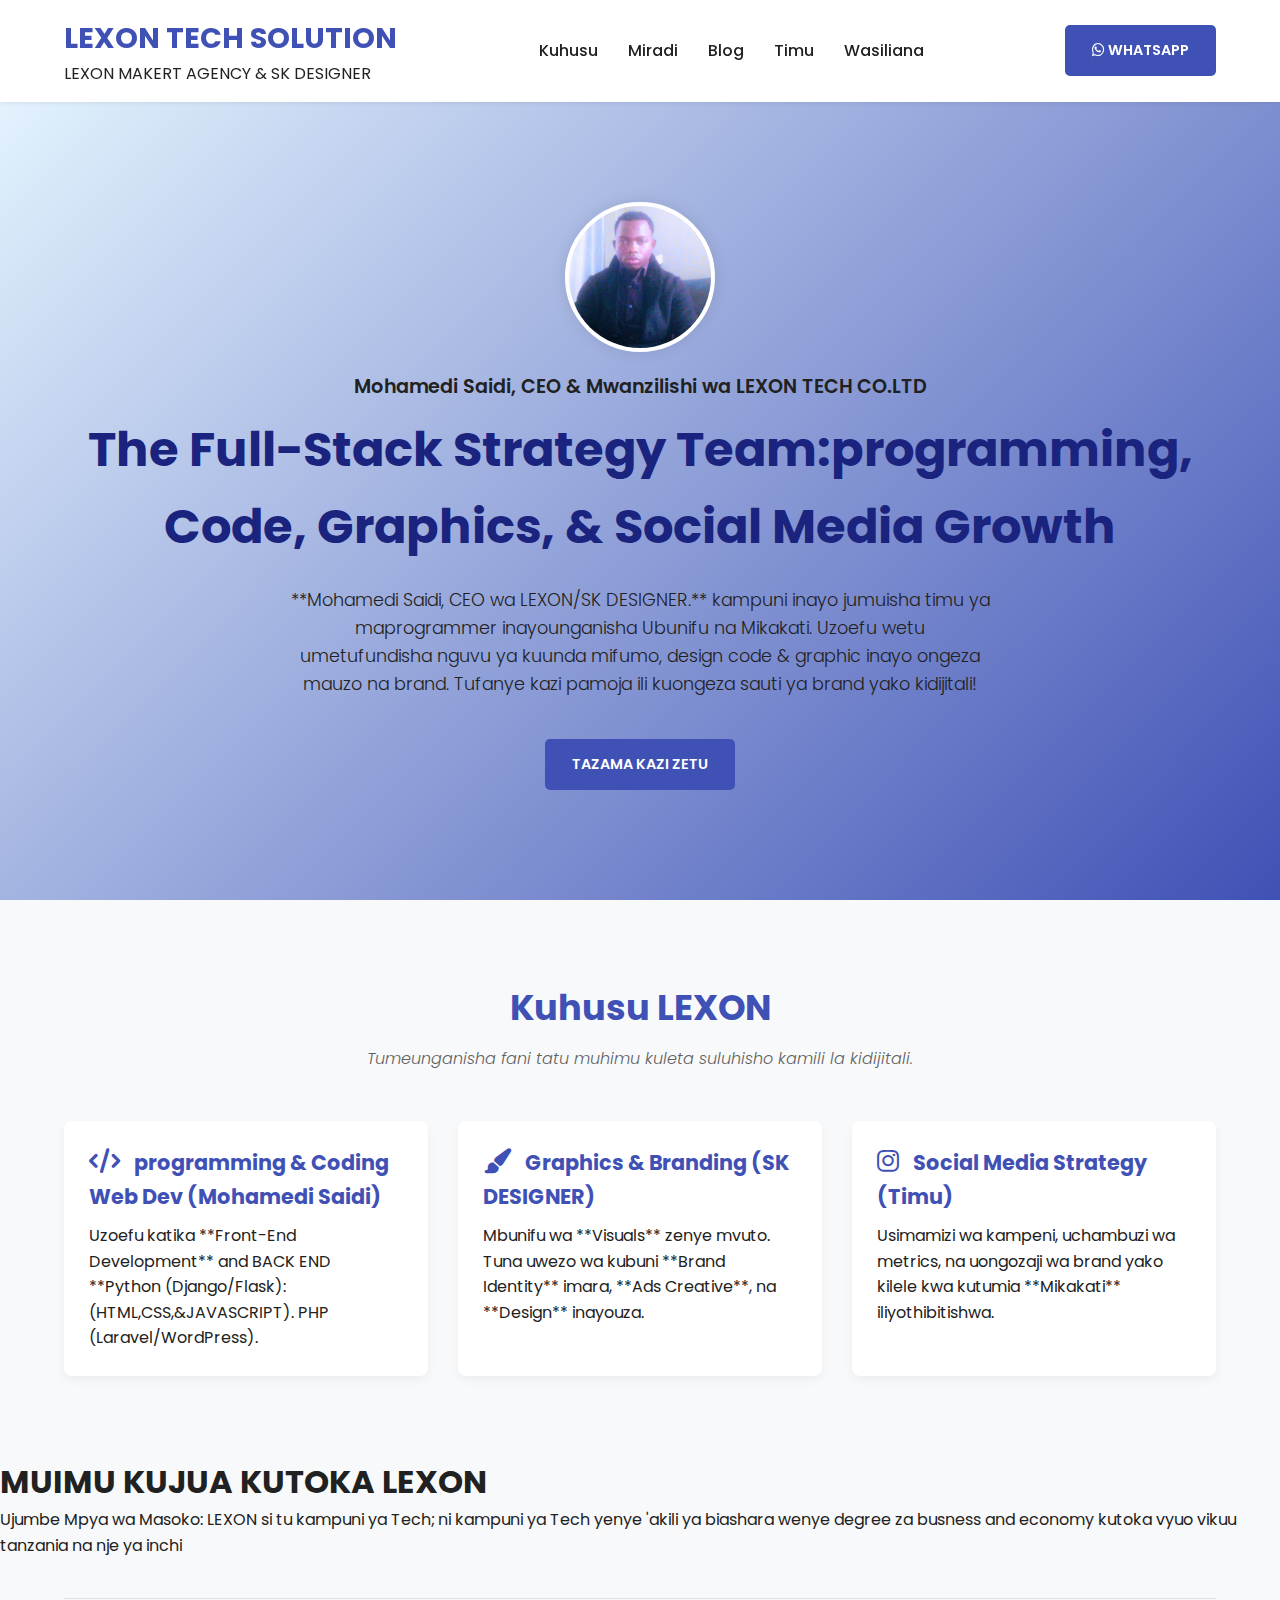
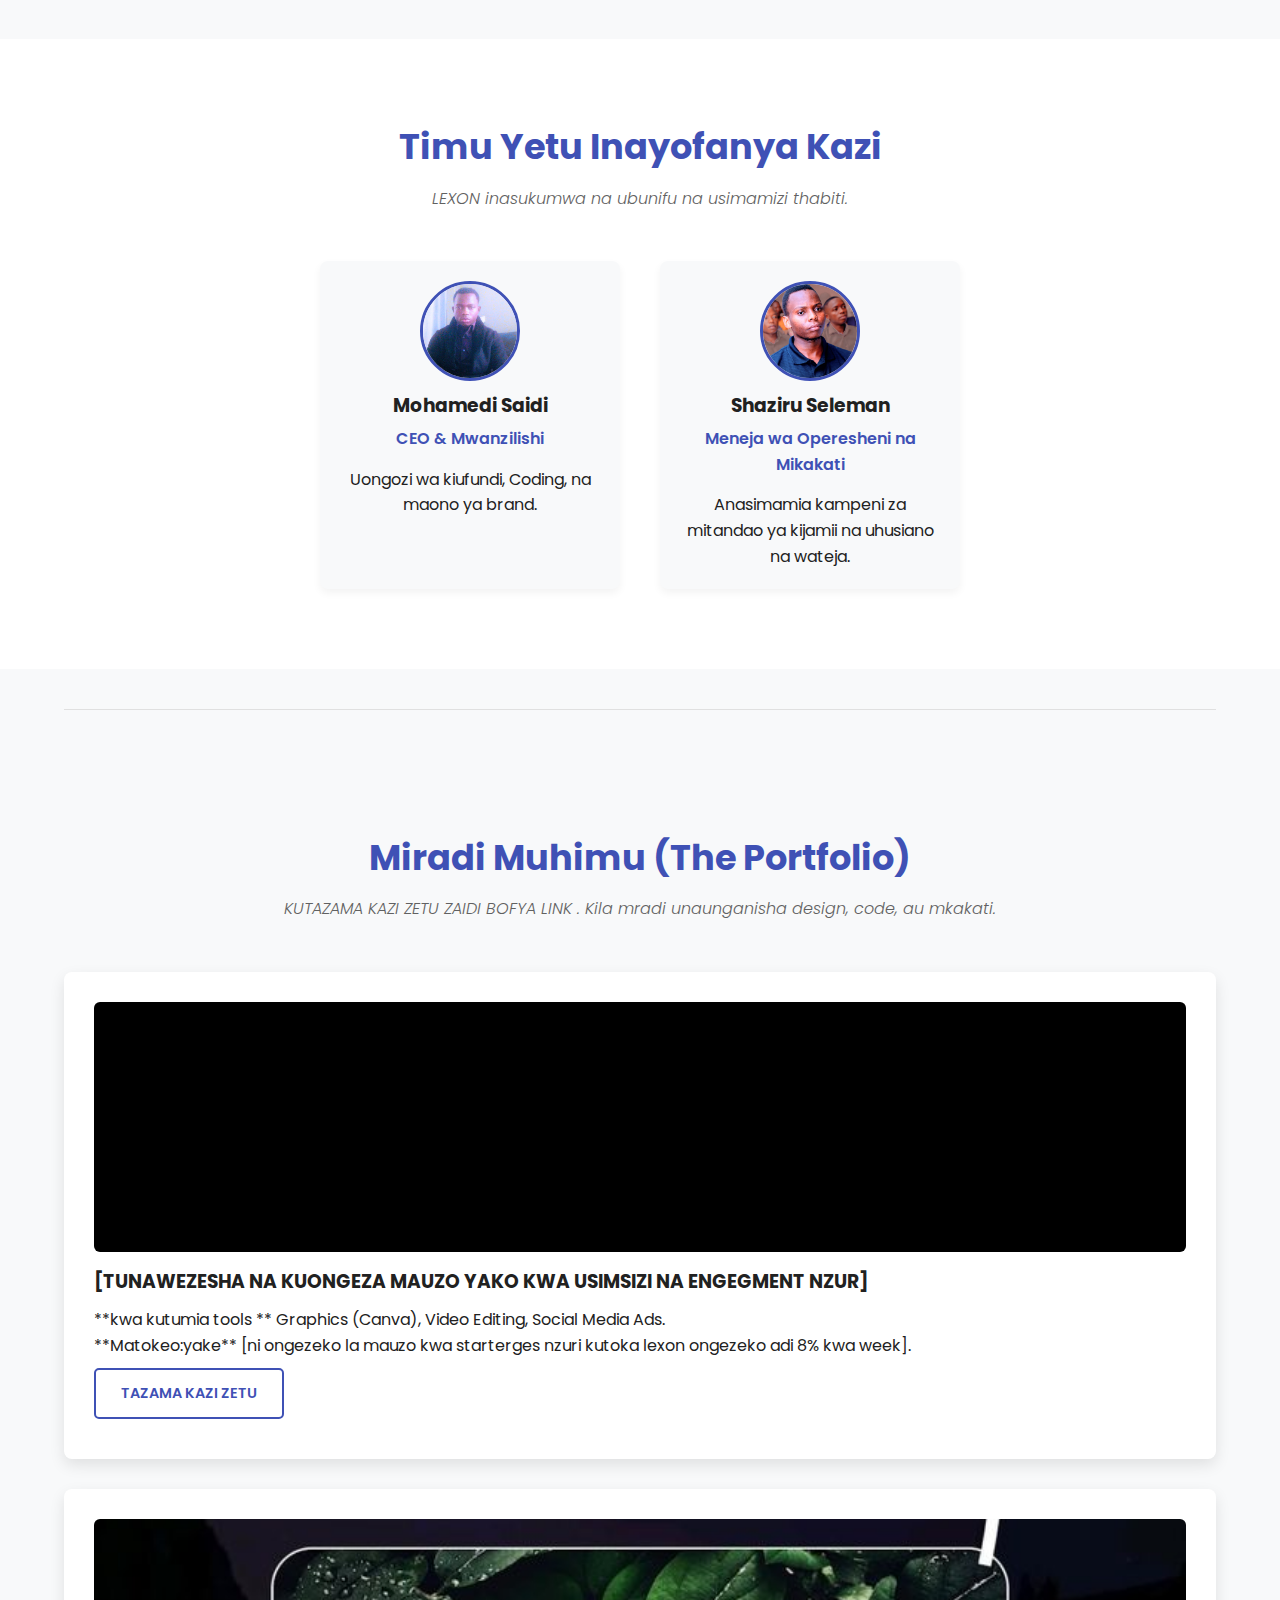
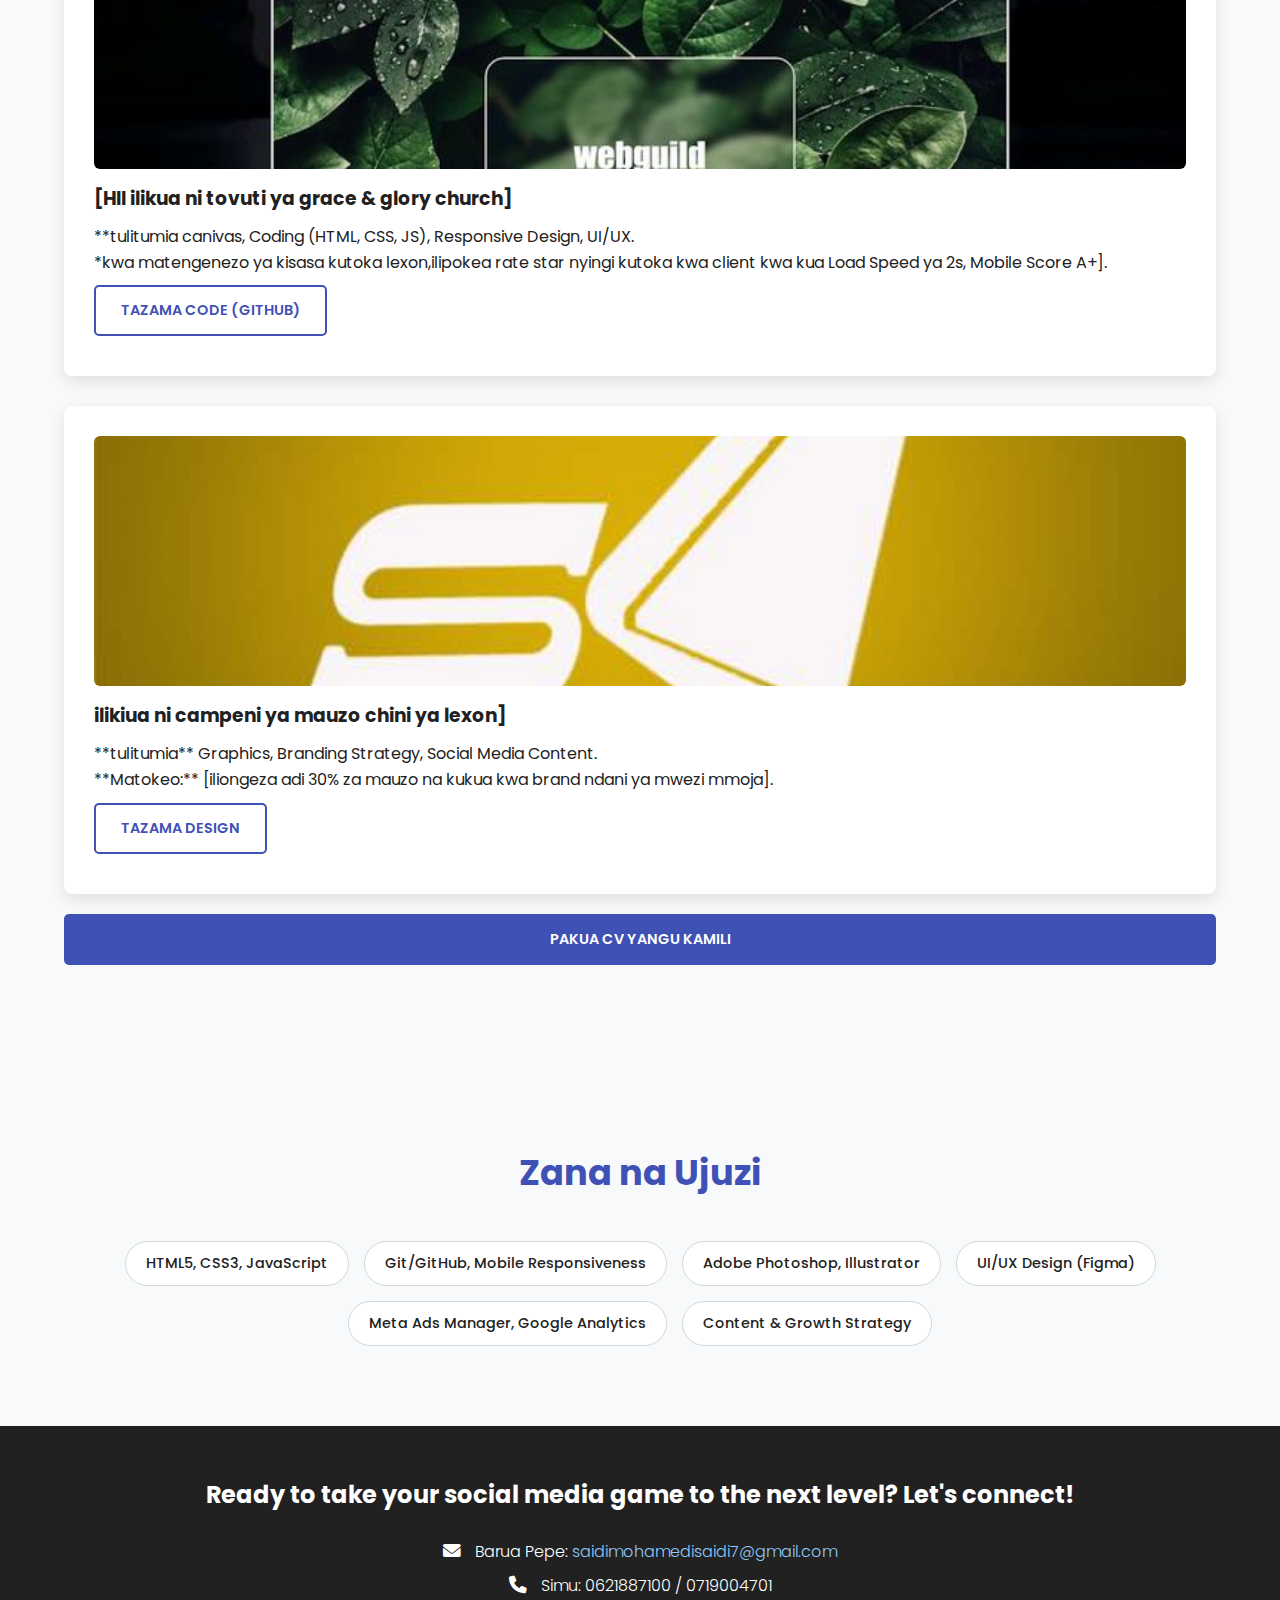
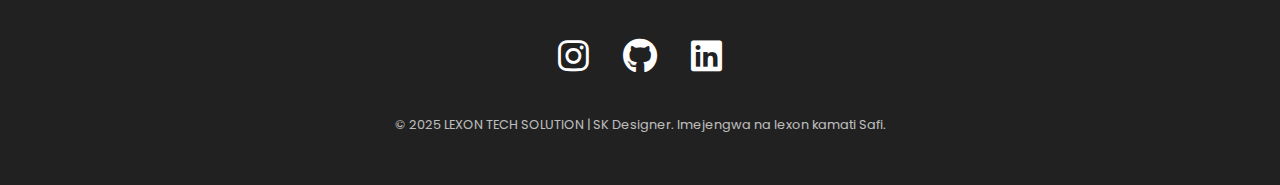
<file: index.html>
<!DOCTYPE html>
<html lang="sw"><head>
    <meta charset="UTF-8">
    <meta name="viewport" content="width=device-width, initial-scale=1.0">

    <meta name="google-site-verification" content="mKQqRRASNpBF-LPHMxzNnQtgTaYgFHF1kf9byEpQnEI" />

    <title>LEXON TECH SOLUTION - Portfolio ya Digital Stratégi, Kazi, na Design</title>
    </head>

    <link rel="stylesheet" href="styles.css">
    <link href="https://fonts.googleapis.com/css2?family=Poppins:wght@300;600;700&display=swap" rel="stylesheet">
    <link rel="stylesheet" href="https://cdnjs.cloudflare.com/ajax/libs/font-awesome/6.0.0-beta3/css/all.min.css">
</head>
<body>
<header class="header">
    <div class="container">
        
        <div class="logo-group">
            <h1 class="logo">LEXON TECH SOLUTION</h1> 
            <p class="tagline">LEXON MAKERT AGENCY & SK DESIGNER</p>
        </div>
        
        <nav class="nav">
            <ul>
                <li><a href="#about">Kuhusu</a></li>
                <li><a href="#projects">Miradi</a></li>
                <li><a href="blog.html">Blog</a></li> 
                <li><a href="#team">Timu</a></li> 
                <li><a href="#contact">Wasiliana</a></li>
            </ul>
        </nav>

        <a href="https://wa.me/255621887100" class="btn primary-btn whatsapp-btn" target="_blank">
            <i class="fab fa-whatsapp"></i> WhatsApp
        </a>
    </div>
</header>

    
    <section id="hero" class="hero">
        <div class="container">
            <div class="hero-image-placeholder">
                 <img src="profile-pic-placeholder.jpg" alt="Picha ya Mohamedi Saidi, CEO LEXON" class="profile-pic"> 
            </div>
            <h2>Mohamedi Saidi, CEO & Mwanzilishi wa LEXON TECH CO.LTD </h2>
            <h1>The Full-Stack Strategy Team:programming, Code, Graphics, & Social Media Growth</h1>
            <p>**Mohamedi Saidi, CEO wa LEXON/SK DESIGNER.** kampuni inayo jumuisha timu ya maprogrammer inayounganisha Ubunifu na Mikakati. Uzoefu wetu umetufundisha nguvu ya kuunda mifumo, design code & graphic inayo ongeza mauzo na brand. Tufanye kazi pamoja ili kuongeza sauti ya brand yako kidijitali!</p>
            <a href="#projects" class="btn primary-btn">TAZAMA KAZI ZETU</a>
        </div>
    </section>
    
    <section id="about" class="section about-section">
        <div class="container">
            <h2>Kuhusu LEXON</h2>
            <p class="subtitle">Tumeunganisha fani tatu muhimu kuleta suluhisho kamili la kidijitali.</p>
            <div class="about-grid">
                <div class="about-item">
                    <h3><i class="fas fa-code"></i> programming & Coding  Web Dev (Mohamedi Saidi)</h3>
                    <p>Uzoefu katika **Front-End Development**  and BACK END **Python (Django/Flask):  (HTML,CSS,&JAVASCRIPT).

PHP (Laravel/WordPress).</p>
                </div>
                <div class="about-item">
                    <h3><i class="fas fa-paint-brush"></i> Graphics & Branding (SK DESIGNER)</h3>
                    <p>Mbunifu wa **Visuals** zenye mvuto. Tuna uwezo wa kubuni **Brand Identity** imara, **Ads Creative**, na **Design** inayouza.</p>
                </div>
                <div class="about-item">
                    <h3><i class="fab fa-instagram"></i> Social Media Strategy (Timu)</h3>
                    <p>Usimamizi wa kampeni, uchambuzi wa metrics, na uongozaji wa brand yako kilele kwa kutumia **Mikakati** iliyothibitishwa.</p>
                </div>
            </div>
        </div>
    </section>
    <section id="kwanini uchague lexon tech solution" class="jua kuusu lexon company ">
        <div class="kwanini ufanye kazi na lexon">
            <h1> MUIMU KUJUA KUTOKA LEXON   </h1>
            <P class="Ujumbe muhimu"> Ujumbe Mpya wa Masoko: LEXON si tu kampuni ya Tech; ni kampuni ya Tech yenye 'akili ya biashara wenye degree za busness and economy kutoka vyuo vikuu tanzania na nje ya inchi</P>
        </div>
    </section>
    
    <hr>
    <section id="team" class="section team-section">
        <div class="container">
            <h2>Timu Yetu Inayofanya Kazi</h2>
            <p class="subtitle">LEXON inasukumwa na ubunifu na usimamizi thabiti.</p>

            <div class="team-grid">
                <div class="team-member">
                    <div class="team-image-placeholder">
                        <img src="profile-pic-placeholder.jpg" alt="Mohamedi Saidi" class="profile-pic"> 
                    </div>
                    <h3>Mohamedi Saidi</h3>
                    <p class="role">CEO & Mwanzilishi</p>
                    <p>Uongozi wa kiufundi, Coding, na maono ya brand.</p>
                </div>
                
                <div class="team-member">
                    <div class="team-image-placeholder">
                        <img src="shaziru-pic.jpg" alt="Shaziru Seleman" class="profile-pic"> 
                    </div>
                    <h3>Shaziru Seleman</h3>
                    <p class="role">Meneja wa Operesheni na Mikakati</p>
                    <p>Anasimamia kampeni za mitandao ya kijamii na uhusiano na wateja.</p>
                </div>
            </div>
        </div>
    </section>
    <hr>
    
    <section id="projects" class="section projects-section">
        <div class="container">
            <h2>Miradi Muhimu (The Portfolio)</h2>
            <p class="subtitle">KUTAZAMA KAZI ZETU ZAIDI BOFYA LINK . Kila mradi unaunganisha design, code, au mkakati.</p>
            
            <article class="project-card">
                <div class="project-image-container">
                    <video src="social-ad-template.mp4" 
                           alt="Video Ad Template" 
                           class="project-video"
                           autoplay 
                           loop 
                           muted 
                           playsinline>
                        Kifaa chako hakichezi video.
                    </video> 
                </div>
                <h3>[TUNAWEZESHA NA KUONGEZA MAUZO YAKO KWA USIMSIZI NA ENGEGMENT NZUR]</h3>
                <p>**kwa kutumia tools ** Graphics (Canva), Video Editing, Social Media Ads.</p>
                <p>**Matokeo:yake** [ni ongezeko la mauzo kwa starterges nzuri kutoka lexon ongezeko adi 8% kwa week].</p>
                <a href="https://www.instagram.com/_sk_graphix?igsh=ZGNtNm1janJ1dThr&utm_source=qrcondary-btn"target="_blank" class="btn secondary-btn">TAZAMA KAZI ZETU </a>
            </article>

            <article class="project-card">
                <div class="project-image-container"><img src="coding-project-screenshot.png" alt="Screenshot ya Tovuti" class="project-img"></div>
                <h3>[HII ilikua ni tovuti ya grace & glory church]</h3>
                <p>**tulitumia canivas, Coding (HTML, CSS, JS), Responsive Design, UI/UX.</p>
                <p>*kwa matengenezo ya kisasa kutoka lexon,ilipokea rate star nyingi kutoka kwa client kwa kua Load Speed ya 2s, Mobile Score A+].</p>
                <a href="LINK YAKO YA GITHUB" target="_blank" class="btn secondary-btn">Tazama Code (GitHub)</a>
            </article>

            <article class="project-card">
                <div class="project-image-container"><img src="branding-logo-design.png" alt="Logo Design" class="project-img"></div>
                <h3>ilikiua ni campeni ya mauzo chini ya lexon]</h3>
                <p>**tulitumia** Graphics, Branding Strategy, Social Media Content.</p>
                <p>**Matokeo:** [iliongeza adi 30% za mauzo na kukua kwa brand ndani ya mwezi mmoja].</p>
                <a href="LINK YAKO YA BEHANCE" target="_blank" class="btn secondary-btn">Tazama Design</a>
            </article>

            <a href="Untitled document (1).pdf" class="btn primary-btn btn-full-width">PAKUA CV YANGU KAMILI</a>
        </div>
    </section>

    <section id="skills" class="section skills-section">
        <div class="container">
            <h2>Zana na Ujuzi</h2>
            <div class="skills-list">
                <div class="skill-item">HTML5, CSS3, JavaScript</div>
                <div class="skill-item">Git/GitHub, Mobile Responsiveness</div>
                <div class="skill-item">Adobe Photoshop, Illustrator</div>
                <div class="skill-item">UI/UX Design (Figma)</div>
                <div class="skill-item">Meta Ads Manager, Google Analytics</div>
                <div class="skill-item">Content & Growth Strategy</div>
            </div>
        </div>
    </section>

    <footer id="contact" class="footer">
        <div class="container">
            <h2>Ready to take your social media game to the next level? Let's connect!</h2>
            <div class="contact-details">
                <p><i class="fas fa-envelope"></i> Barua Pepe: <a href="mailto:saidimohamedisaidi7@gmail.com">saidimohamedisaidi7@gmail.com</a></p>
                <p><i class="fas fa-phone"></i> Simu: 0621887100 / 0719004701</p>
            </div>
            
            <div class="social-links">
                <a href="https://www.instagram.com/_sk_graphix" target="_blank"><i class="fab fa-instagram"></i></a>
                <a href="LINK YAKO YA GITHUB" target="_blank"><i class="fab fa-github"></i></a> 
                <a href="LINK YAKO YA LINKEDIN" target="_blank"><i class="fab fa-linkedin"></i></a>
            </div>

            <p class="copyright">&copy; 2025 LEXON TECH SOLUTION <CO class="LTD"></CO> | SK Designer. Imejengwa na lexon kamati Safi.</p>
        </div>
    </footer>

</body>
</html>
</file>
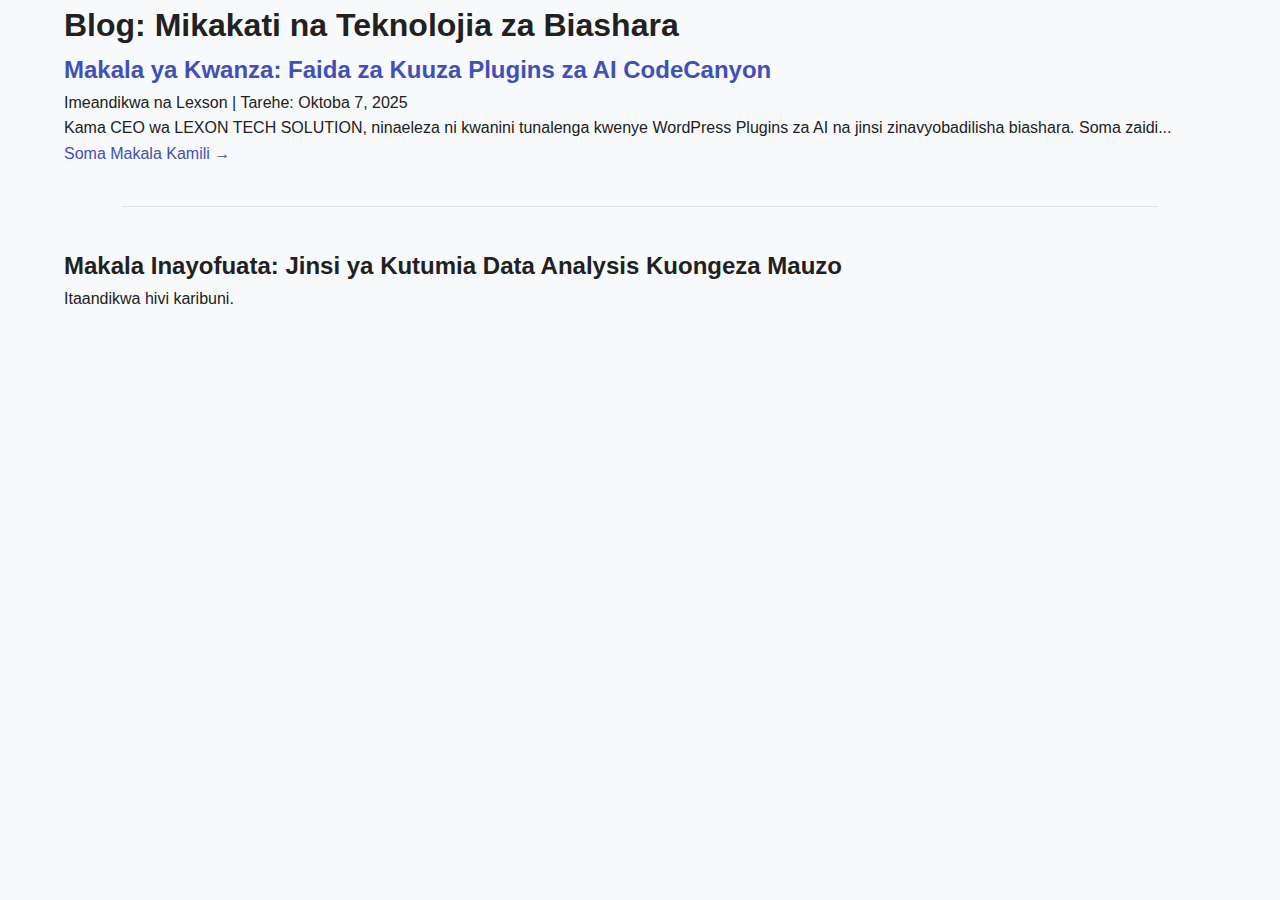
<file: blog.html>
<!DOCTYPE html>
<html lang="sw">
<head>
    <meta charset="UTF-8">
    <title>Blog ya Lexson Tech - Mikakati ya Programu</title>
    <link rel="stylesheet" href="styles.css"> </head>
<body>
    <header>
        </header>

    <main class="container">
        <h1>Blog: Mikakati na Teknolojia za Biashara</h1>
        
        <section class="blog-list">
            
            <article class="blog-post-summary">
                <h2><a href="post-1.html">Makala ya Kwanza: Faida za Kuuza Plugins za AI CodeCanyon</a></h2>
                <p class="post-meta">Imeandikwa na Lexson | Tarehe: Oktoba 7, 2025</p>
                <p>Kama CEO wa LEXON TECH SOLUTION, ninaeleza ni kwanini tunalenga kwenye WordPress Plugins za AI na jinsi zinavyobadilisha biashara. Soma zaidi...</p>
                <a href="post-1.html" class="read-more">Soma Makala Kamili →</a>
                <hr>
            </article>

            <article class="blog-post-summary">
                <h2>Makala Inayofuata: Jinsi ya Kutumia Data Analysis Kuongeza Mauzo</h2>
                <p class="post-meta">Itaandikwa hivi karibuni.</p>
            </article>

        </section>
    </main>

    <footer>
        </footer>
</body>
</html>
</file>
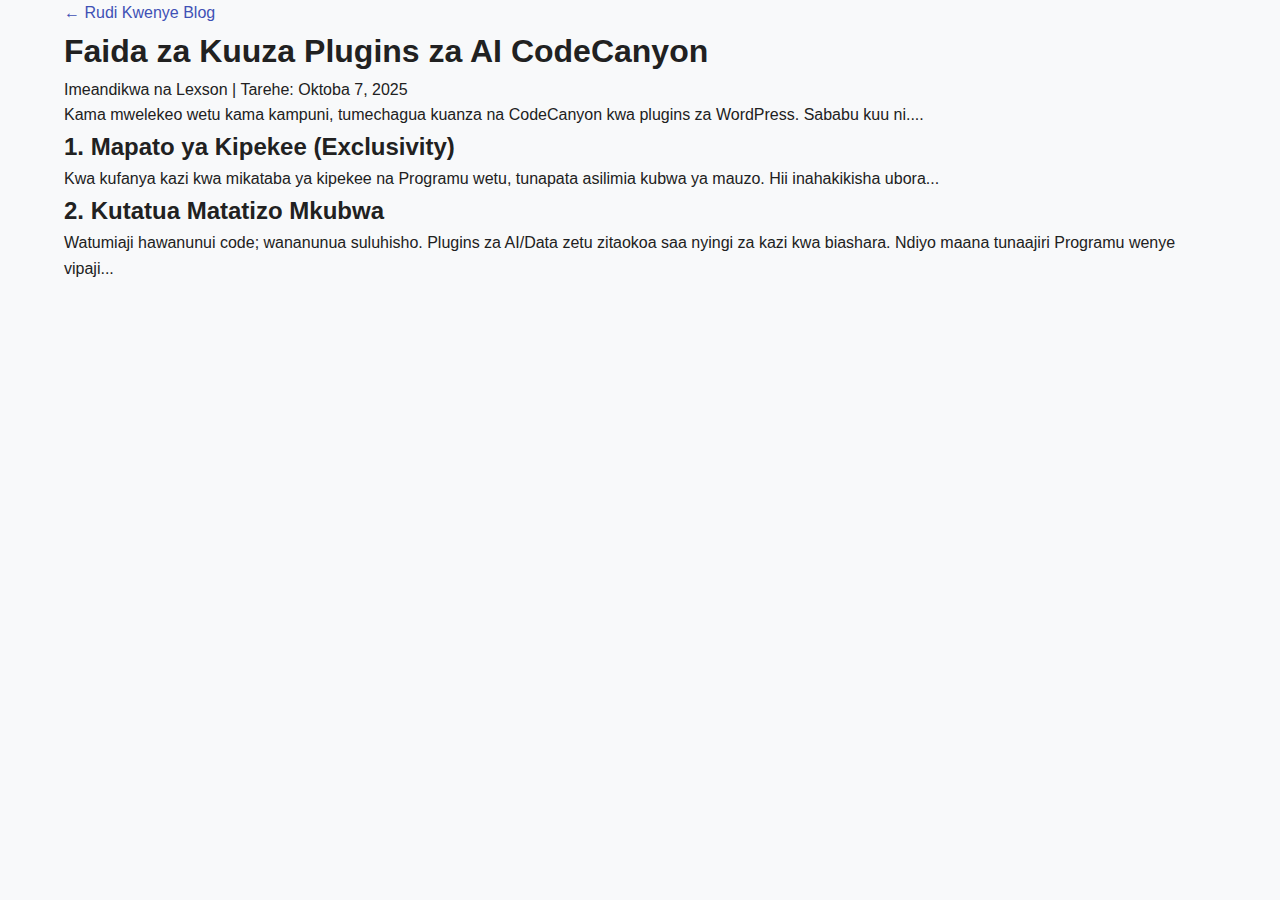
<file: post-1.html>
<!DOCTYPE html>
<html lang="sw">
<head>
    <meta charset="UTF-8">
    <title>Makala Yako Kamili - Lexson Tech</title>
    <link rel="stylesheet" href="styles.css">
</head>
<body>
    <header>
        </header>

    <main class="container">
        <a href="blog.html">← Rudi Kwenye Blog</a>
        
        <article class="blog-post-detail">
            <h1>Faida za Kuuza Plugins za AI CodeCanyon</h1>
            <p class="post-meta">Imeandikwa na Lexson | Tarehe: Oktoba 7, 2025</p>
            
            <p>Kama mwelekeo wetu kama kampuni, tumechagua kuanza na CodeCanyon kwa plugins za WordPress. Sababu kuu ni....</p>
            
            <h2>1. Mapato ya Kipekee (Exclusivity)</h2>
            <p>Kwa kufanya kazi kwa mikataba ya kipekee na Programu wetu, tunapata asilimia kubwa ya mauzo. Hii inahakikisha ubora...</p>
            
            <h2>2. Kutatua Matatizo Mkubwa</h2>
            <p>Watumiaji hawanunui code; wananunua suluhisho. Plugins za AI/Data zetu zitaokoa saa nyingi za kazi kwa biashara. Ndiyo maana tunaajiri Programu wenye vipaji...</p>
            
            </article>
        
    </main>

    <footer>
        </footer>
</body>
</html>
</file>
<file: styles.css>
/*
 * GENERAL STYLES & RESETS
 */
:root {
    --primary-color: #3f51b5; /* Bluu ya Kitaalam */
    --secondary-color: #212121; /* Rangi nyeusi ya text */
    --background-color: #f8f9fa; /* Background safi */
    --card-background: #ffffff; /* Background ya miradi */
    --font-family: 'Poppins', sans-serif;
}

* {
    margin: 0;
    padding: 0;
    box-sizing: border-box;
}

body {
    font-family: var(--font-family);
    line-height: 1.6;
    background-color: var(--background-color);
    color: var(--secondary-color);
}

.container {
    width: 90%;
    max-width: 1200px;
    margin: auto;
}

a {
    text-decoration: none;
    color: var(--primary-color);
}

ul {
    list-style: none;
}

hr {
    border: 0;
    border-top: 1px solid #e0e0e0;
    margin: 40px auto;
    width: 90%;
}

/*
 * BUTTONS (CALL TO ACTION)
 */
.btn {
    display: inline-block;
    padding: 12px 25px;
    border-radius: 5px;
    transition: all 0.3s ease;
    text-transform: uppercase;
    font-weight: 600;
    margin: 10px 0;
    font-size: 0.9em;
}

.primary-btn {
    background-color: var(--primary-color);
    color: white;
    border: 2px solid var(--primary-color);
}

.primary-btn:hover {
    background-color: #303f9f;
    box-shadow: 0 4px 8px rgba(0, 0, 0, 0.2);
}

.secondary-btn {
    background-color: transparent;
    color: var(--primary-color);
    border: 2px solid var(--primary-color);
}

.secondary-btn:hover {
    background-color: var(--primary-color);
    color: white;
}

.btn-full-width {
    display: block;
    text-align: center;
    margin: 20px 0;
}

/*
 * HEADER & NAVIGATION
 */
.header {
    background: var(--card-background);
    color: var(--secondary-color);
    padding: 15px 0;
    box-shadow: 0 1px 4px rgba(0,0,0,0.08);
    position: sticky;
    top: 0;
    z-index: 100;
}

.header .container {
    display: flex;
    justify-content: space-between;
    align-items: center;
}

.logo {
    font-size: 1.8em;
    font-weight: 700;
    color: var(--primary-color);
}

.nav ul {
    display: flex;
}

.nav ul li a {
    color: var(--secondary-color);
    padding: 0 15px;
    font-weight: 500;
}

/*
 * HERO SECTION
 */
.hero {
    background: linear-gradient(135deg, #e3f2fd 0%, var(--primary-color) 100%);
    color: var(--secondary-color);
    padding: 100px 0;
    text-align: center;
}

.hero h1 {
    font-size: 3em;
    margin: 10px 0;
    font-weight: 700;
    color: #1a237e; /* Rangi tofauti kwa Title */
}

.hero h2 {
    font-size: 1.2em;
    font-weight: 600;
    color: var(--secondary-color);
}

.hero p {
    margin: 20px auto 30px;
    max-width: 700px;
    font-size: 1.1em;
    font-weight: 300;
}

.hero-image-placeholder {
    width: 150px;
    height: 150px;
    background-color: var(--card-background);
    border: 4px solid white;
    border-radius: 50%;
    margin: 0 auto 20px;
    overflow: hidden;
    box-shadow: 0 0 15px rgba(0, 0, 0, 0.1);
}

.profile-pic {
    width: 100%;
    height: 100%;
    object-fit: cover;
}

/*
 * SECTION STYLES
 */
.section {
    padding: 80px 0;
    text-align: center;
}

.section h2 {
    font-size: 2.2em;
    margin-bottom: 10px;
    color: var(--primary-color);
}

.subtitle {
    margin-bottom: 50px;
    font-style: italic;
    color: #616161;
    font-weight: 300;
}

/*
 * ABOUT & SKILLS SECTIONS
 */
.about-grid {
    display: flex;
    justify-content: space-around;
    gap: 30px;
    margin-top: 40px;
    text-align: left;
}

.about-item {
    flex: 1;
    background: white;
    padding: 25px;
    border-radius: 8px;
    box-shadow: 0 4px 10px rgba(0,0,0,0.05);
    transition: transform 0.3s;
}

.about-item:hover {
    transform: translateY(-5px);
}

.about-item h3 {
    color: var(--primary-color);
    margin-bottom: 10px;
    font-size: 1.3em;
}

.about-item i {
    margin-right: 10px;
    font-size: 1.2em;
}

.skills-list {
    display: flex;
    flex-wrap: wrap;
    justify-content: center;
    gap: 15px;
    margin-top: 40px;
}

.skill-item {
    background: var(--card-background);
    color: var(--secondary-color);
    border: 1px solid #cfd8dc;
    padding: 10px 20px;
    border-radius: 25px;
    font-size: 0.9em;
    font-weight: 500;
}

/*
 * TEAM SECTION STYLES
 */
.team-section {
    background-color: var(--card-background);
}

.team-grid {
    display: flex;
    justify-content: center;
    gap: 40px;
    margin-top: 40px;
}

.team-member {
    flex-basis: 300px;
    padding: 20px;
    background: var(--background-color);
    border-radius: 8px;
    box-shadow: 0 4px 8px rgba(0,0,0,0.05);
}

.team-member h3 {
    margin: 10px 0 5px;
    color: var(--secondary-color);
}

.team-member .role {
    font-weight: 600;
    color: var(--primary-color);
    margin-bottom: 15px;
}

.team-image-placeholder {
    width: 100px;
    height: 100px;
    margin: 0 auto;
    border-radius: 50%;
    overflow: hidden;
    border: 3px solid var(--primary-color);
}

/*
 * PROJECTS SECTION
 */
.projects-section {
    background-color: var(--background-color);
}

.project-card {
    background: var(--card-background);
    padding: 30px;
    border-radius: 8px;
    box-shadow: 0 6px 15px rgba(0,0,0,0.1);
    margin-top: 30px;
    text-align: left;
    transition: box-shadow 0.3s;
}

.project-card:hover {
    box-shadow: 0 8px 20px rgba(0,0,0,0.15);
}

/* HII NDIYO SEHEMU MUHIMU YA KUREKEBISHA UKUBWA */
.project-image-container {
    height: 250px; /* Hii inahakikisha urefu unatosha */
    width: 100%; /* Inahakikisha upana unajaza */
    overflow: hidden;
    border-radius: 6px;
    margin-bottom: 15px;
}

/* HII INAFANYA KAZI KWA PICHA NA VIDEO KWA UKUBWA KAMILI */
.project-img, .project-video { 
    width: 100%;
    height: 100%;
    object-fit: cover; /* Hii inahakikisha inajaza bila kubanwa */
    display: block; /* MUHIMU: Inahakikisha inajaza urefu wote */
    transition: transform 0.5s;
}

.project-card:hover .project-img,
.project-card:hover .project-video {
    transform: scale(1.05);
}

.project-card h3 {
    color: var(--secondary-color);
    margin: 10px 0;
}

/*
 * FOOTER (CONTACT)
 */
.footer {
    background: var(--secondary-color);
    color: white;
    padding: 50px 0;
    text-align: center;
}

.footer h2 {
    color: white;
    margin-bottom: 25px;
}

.footer a {
    color: #90caf9;
}

.contact-details {
    margin-bottom: 30px;
}

.contact-details p {
    margin: 8px 0;
    font-weight: 300;
}

.contact-details i {
    margin-right: 10px;
    font-size: 1.1em;
}

.social-links a {
    font-size: 2.2em;
    margin: 0 15px;
    color: white;
    transition: color 0.3s;
}

.social-links a:hover {
    color: var(--primary-color);
}

.copyright {
    margin-top: 30px;
    font-size: 0.8em;
    opacity: 0.7;
}


/*
 * MOBILE RESPONSIVENESS (MEDIA QUERIES) - Fanya iwe Mobile Friendly
 */
@media (max-width: 768px) {
    /* Mabadiliko kwa simu na tablets ndogo */
    .header .container {
        flex-direction: column;
        text-align: center;
    }

    .nav ul {
        flex-direction: column;
        padding-top: 10px;
    }

    .nav ul li {
        margin: 5px 0;
    }
    
    .hero {
        padding: 80px 0 60px;
    }
    
    .hero h1 {
        font-size: 2.2em;
    }

    .about-grid, .team-grid {
        flex-direction: column;
        align-items: center;
    }
    
    .section {
        padding: 50px 0;
    }
    
    .project-card {
        margin-top: 20px;
    }
}
</file>
